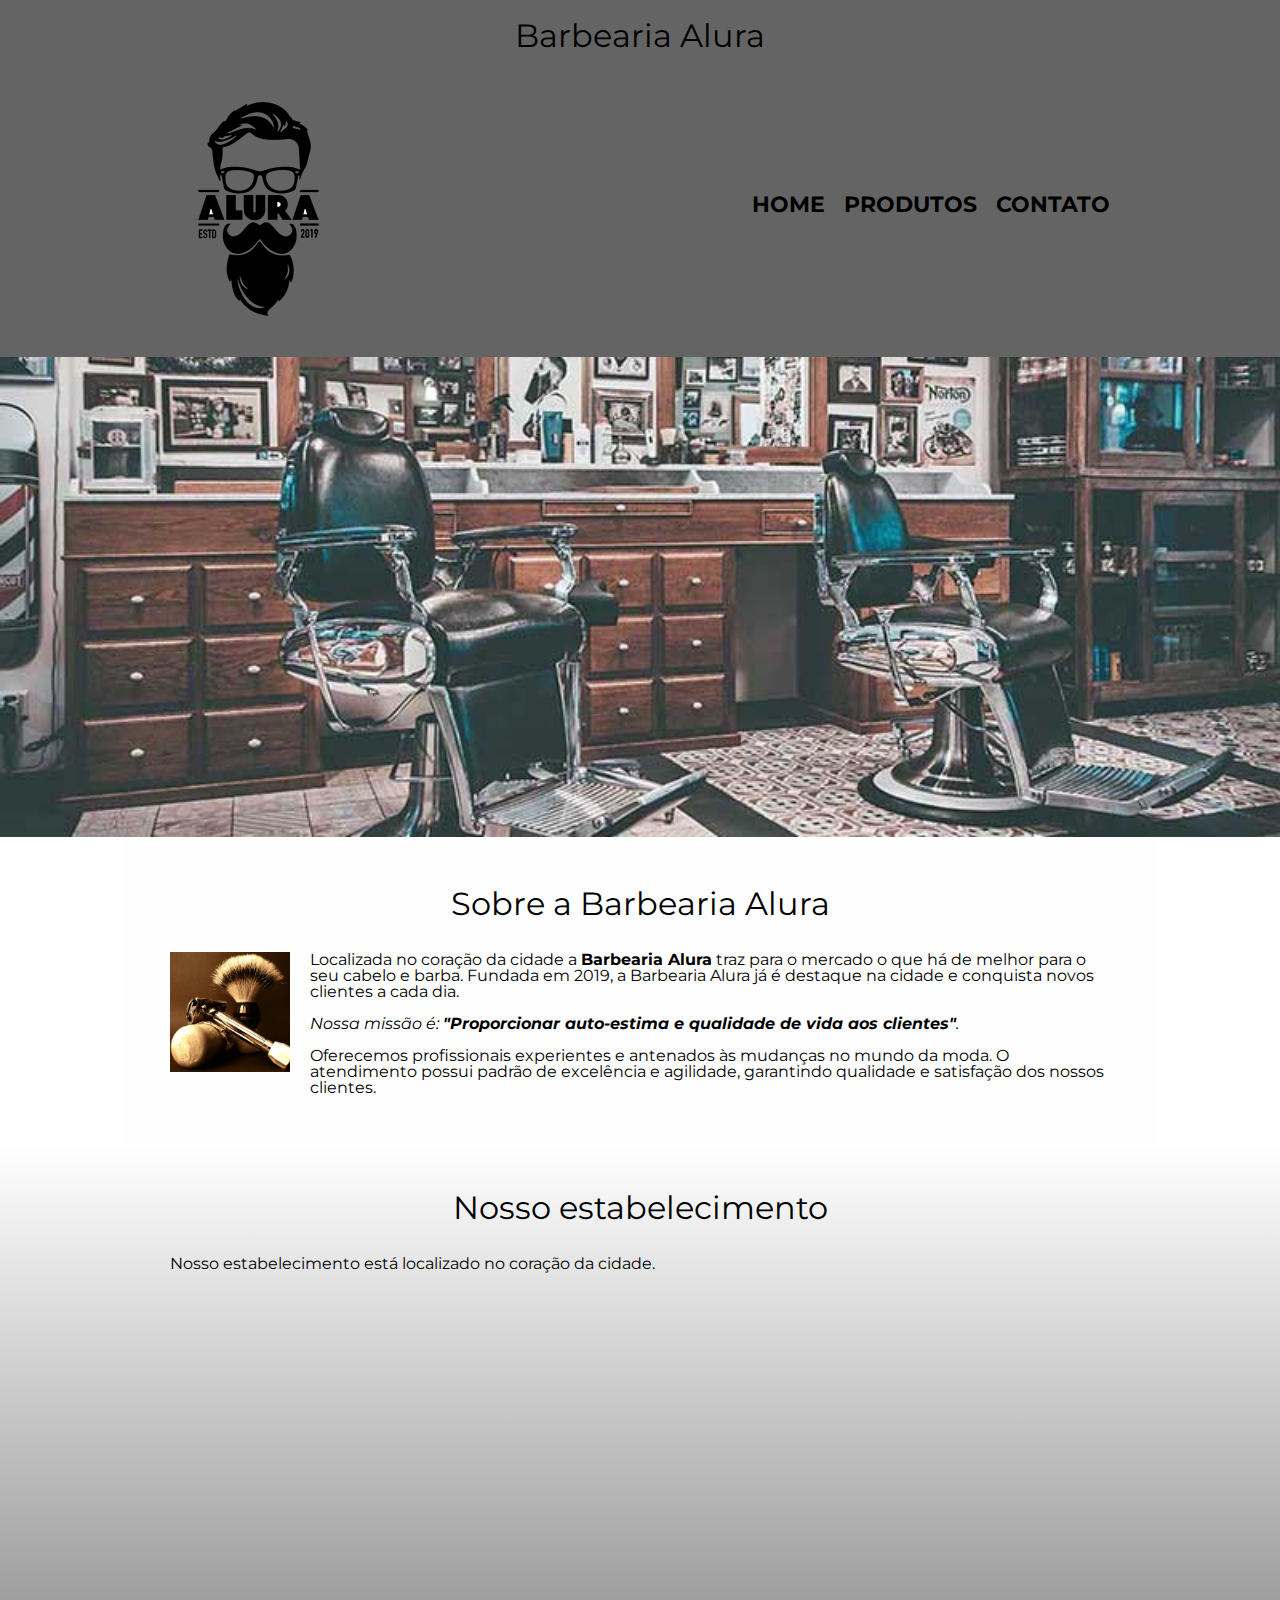
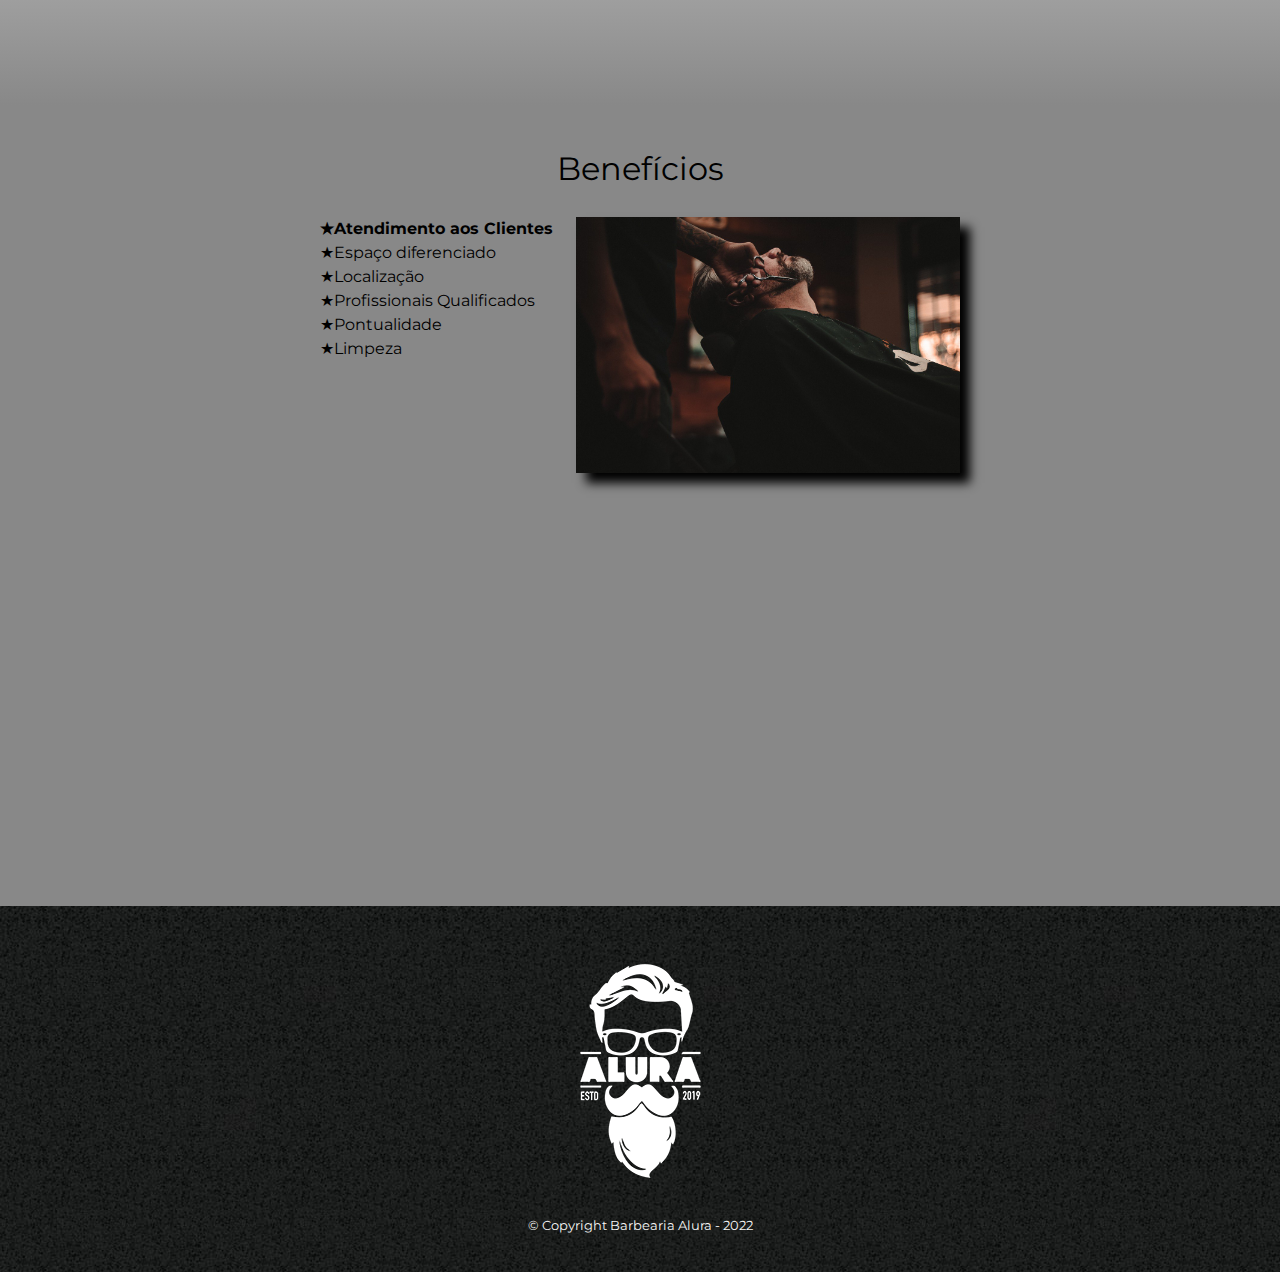
<file: index.html>
<!DOCTYPE html>
<html>
<head>
	<link rel="stylesheet" type="text/css" href="reset.css">

	<meta charset="utf-8">
	<meta name="viewport" content="width=device-width, initial-scale=1">

	<link rel="stylesheet" type="text/css" href="styles.css">

	<link href="https://fonts.googleapis.com/css2?family=Montserrat&display=swap" rel="stylesheet">

	<title>HTML Alura</title>
</head>
<body>
	<header>
		<h1 class="titulo-principal">Barbearia Alura</h1>
			<div class="caixa">
				
				<h2><img src="logo.png"> </h2>
				<nav>
					<ul>
						<li><a href="index.html">Home</a></li>
						<li><a href="produtos.html">Produtos</a></li>
						<li><a href="contatos.html">Contato</a></li>			
					</ul>
				</nav>
			</div>
	</header>
	
	<img class="banner" src="banner.jpg">
	
	<main>
		

		<section class="principal">
			<h3 class="titulo-principal">Sobre a Barbearia Alura</h3>

			<img src="utensilios.jpg" class="utensilios" alt="Utensilios de um barbeiro">

			<p>Localizada no coração da cidade a <strong>Barbearia Alura</strong> traz para o mercado o que há de melhor para o seu cabelo e barba. Fundada em 2019, a Barbearia Alura já é destaque na cidade e conquista novos clientes a cada dia.</p><br> 

			<p id="missao"><em>Nossa missão é: <strong id="forte">"Proporcionar auto-estima e qualidade de vida aos clientes"</strong>.</em></p><br>

			<p>Oferecemos profissionais experientes e antenados às mudanças no mundo da moda. O atendimento possui padrão de excelência e agilidade, garantindo qualidade e satisfação dos nossos clientes.</p>
		</section>

		<section class="mapa">
			<div class="mapa-conteudo">
				<h3 class="titulo-principal">Nosso estabelecimento</h3>
				<p>Nosso estabelecimento está localizado no coração da cidade.</p>

			
				<iframe src="https://www.google.com/maps/embed?pb=!1m18!1m12!1m3!1d3656.449840474898!2d-46.63452058521927!3d-23.588194784669625!2m3!1f0!2f0!3f0!3m2!1i1024!2i768!4f13.1!3m3!1m2!1s0x94ce5a2b2ed7f3a1%3A0xab35da2f5ca62674!2sAlura%20-%20Escola%20Online%20de%20Tecnologia!5e0!3m2!1spt-BR!2sbr!4v1669731482934!5m2!1spt-BR!2sbr" width="100%" height="350" style="border:0;" allowfullscreen="" loading="lazy" referrerpolicy="no-referrer-when-downgrade"></iframe>
			</div>
		</section>

		<section class="beneficios">
			<h4 class="titulo-principal">Benefícios</h4>
			<div class="conteudo-beneficios">
				<ul class="lista-beneficios">
					<li class="itens">Atendimento aos Clientes</li>
					<li class="itens">Espaço diferenciado</li>
					<li class="itens">Localização</li>
					<li class="itens">Profissionais Qualificados</li>
					<li class="itens">Pontualidade</li>
					<li class="itens">Limpeza</li>
				</ul><img src="beneficios.jpg" class="imagembeneficios">
			</div>
			<div class="video">
				<iframe width="100%" height="315" src="https://www.youtube.com/embed/wcVVXUV0YUY" title="YouTube video player" frameborder="0" allow="accelerometer; autoplay; clipboard-write; encrypted-media; gyroscope; picture-in-picture" allowfullscreen></iframe>
			</div>
		</section>
	</main>

	<footer>
		<img src="logo-branco.png">
			<!-- Aqui vamos usar o símbolo de copyright que 
			podemos pegar o código de utilização no site
			unicode.com (se eu não me engano, mas tbm só jogar unicode no google) -->
		<p class="copyright">&copy; Copyright Barbearia Alura - 2022</p>
	</footer>
</body>
</html>
</file>
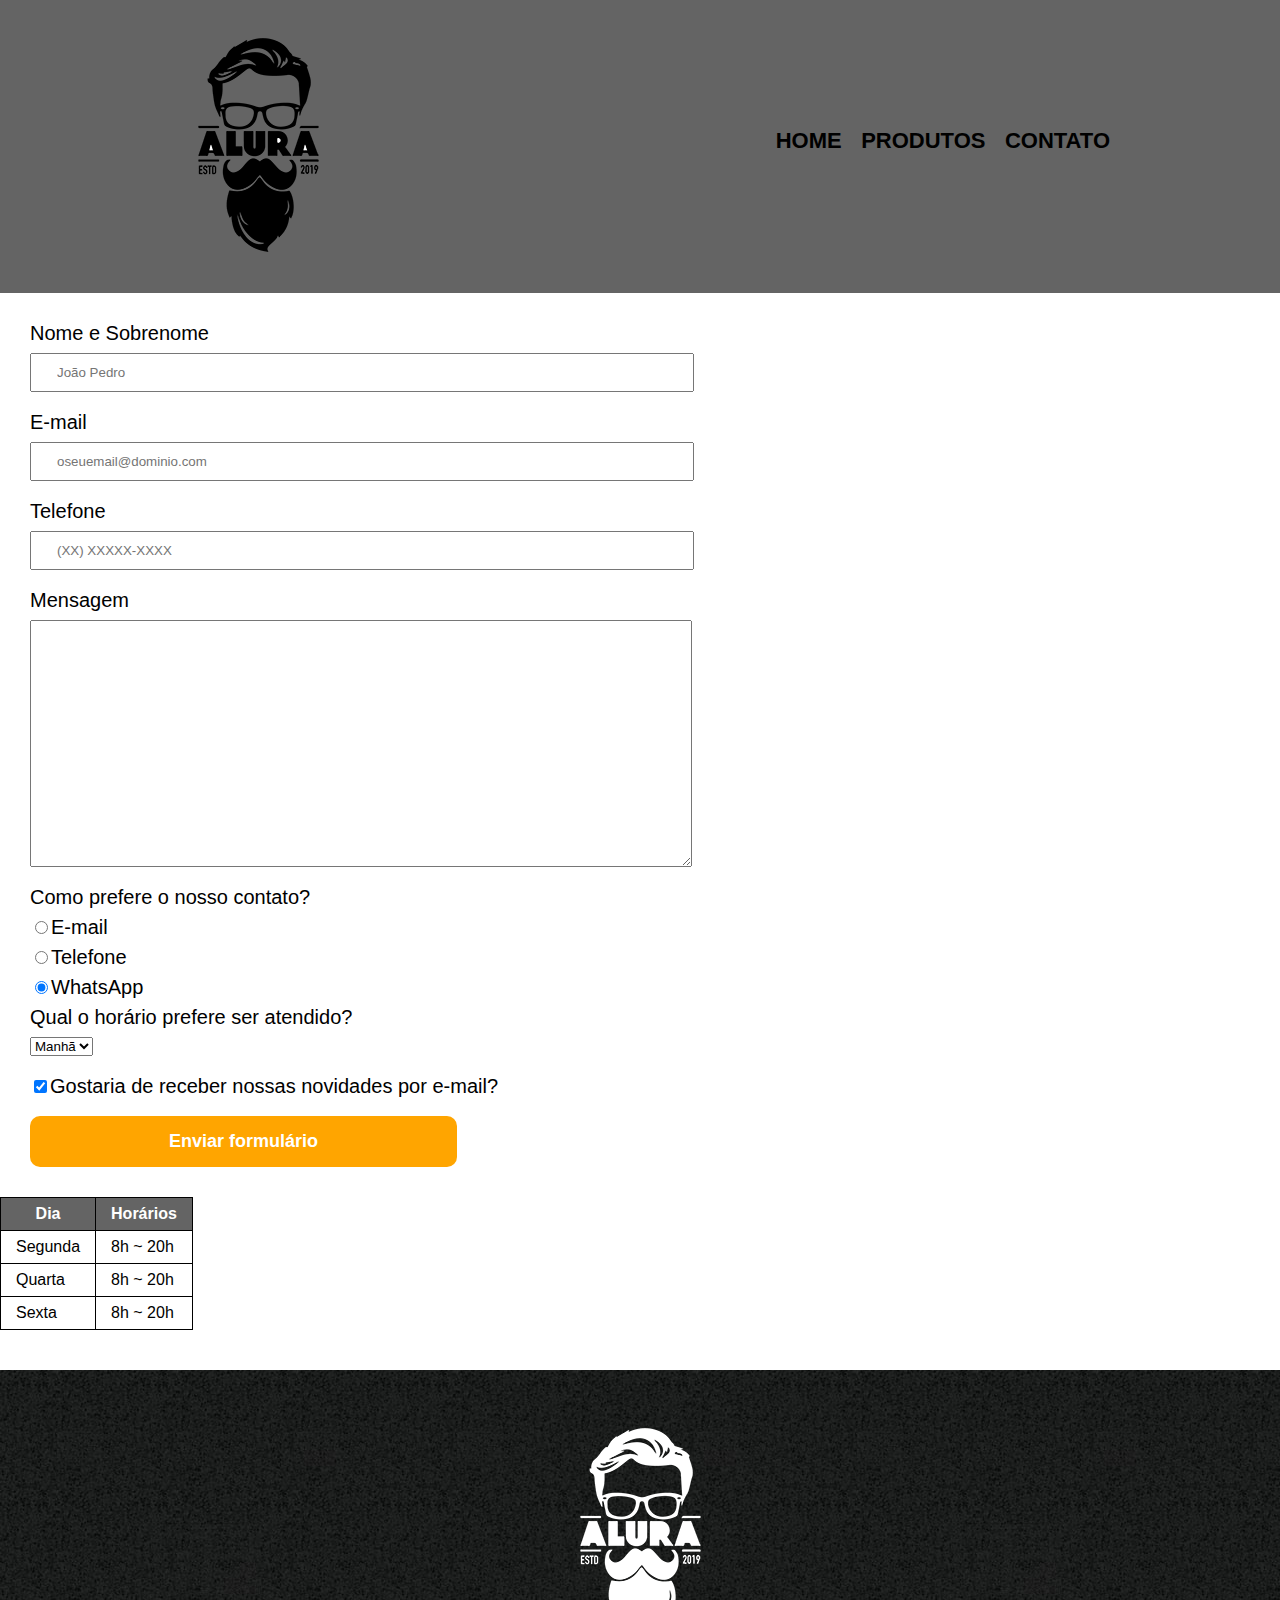
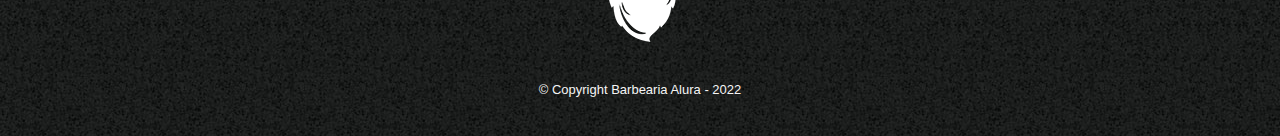
<file: contatos.html>
<!DOCTYPE html>
<html>
	<head>
		<link rel="stylesheet" type="text/css" href="reset.css">

		<meta charset="utf-8">
		<meta name="viewport" content="width=device-width, initial-scale=1">

		<link rel="stylesheet" type="text/css" href="styles.css">

		<title>Contato</title>
	</head>
	<body>
		<header>
				<div class="caixa">
					
					<h2><img src="logo.png" alt="Logo da Barbearia Alura"> </h2>
					<nav>
						<ul>
							<li><a href="index.html">Home</a></li>
							<li><a href="produtos.html">Produtos</a></li>
							<li><a href="contatos.html">Contato</a></li>			
						</ul>
					</nav>
				</div>
		</header>

		<main>
			<form>
				<label for="nomesobrenome">Nome e Sobrenome</label>
				<input class="input-padrao" type="text" id="nomesobrenome" placeholder="João Pedro" required>

				<label for="email">E-mail</label>
				<input class="input-padrao" type="email" id="email" placeholder="oseuemail@dominio.com" required>

				<label for="telefone">Telefone</label>
				<input class="input-padrao" type="tel" id="telefone" placeholder="(XX) XXXXX-XXXX" required>


				<label for="mensagem">Mensagem</label>
				<textarea class="input-padrao" cols="65" rows="15" id="mensagem" required></textarea>

				<fieldset>
					<legend>Como prefere o nosso contato?</legend>
					<label for="radio-email"><input type="radio" name="contato" value="email" id="radio-email">E-mail</label>

					<label for="radio-telefone"><input type="radio" name="contato" value="telefone" id="radio-telefone">Telefone</label>

					<label for="whatsapp"> <input type="radio" name="contato" value="whatsapp" id="whatsapp" checked>WhatsApp</label>
				</fieldset>

				<fieldset>
					<legend>Qual o horário prefere ser atendido?</legend>
					<select>
						<option>Manhã</option>
						<option>Tarde</option>
						<option>Noite</option>
					</select>
				</fieldset>


				<label class="checkbox"><input type="checkbox" checked>Gostaria de receber nossas novidades por e-mail?</label>

				<input type="submit" value="Enviar formulário" class="enviar">
			</form>

			<table>
				<thead>
					<tr>
						<th>Dia</th>
						<th>Horários</th>
					</tr>
				</thead>
				<tbody>
					<tr>
						<td>Segunda</td>
						<td>8h ~ 20h</td>
					</tr>
					<tr>
						<td>Quarta</td>
						<td>8h ~ 20h</td>
					</tr>
					<tr>
						<td>Sexta</td>
						<td>8h ~ 20h</td>
					</tr>
				</tbody>
			</table>
		</main>

		<footer>
			<img src="logo-branco.png" alt="Logo da Barbearia Alura">
				<!-- Aqui vamos usar o símbolo de copyright que 
				podemos pegar o código de utilização no site
				unicode.com (se eu não me engano, mas tbm só jogar unicode no google) -->
			<p class="copyright">&copy; Copyright Barbearia Alura - 2022</p>
		</footer>

	</body>
</html>
</file>
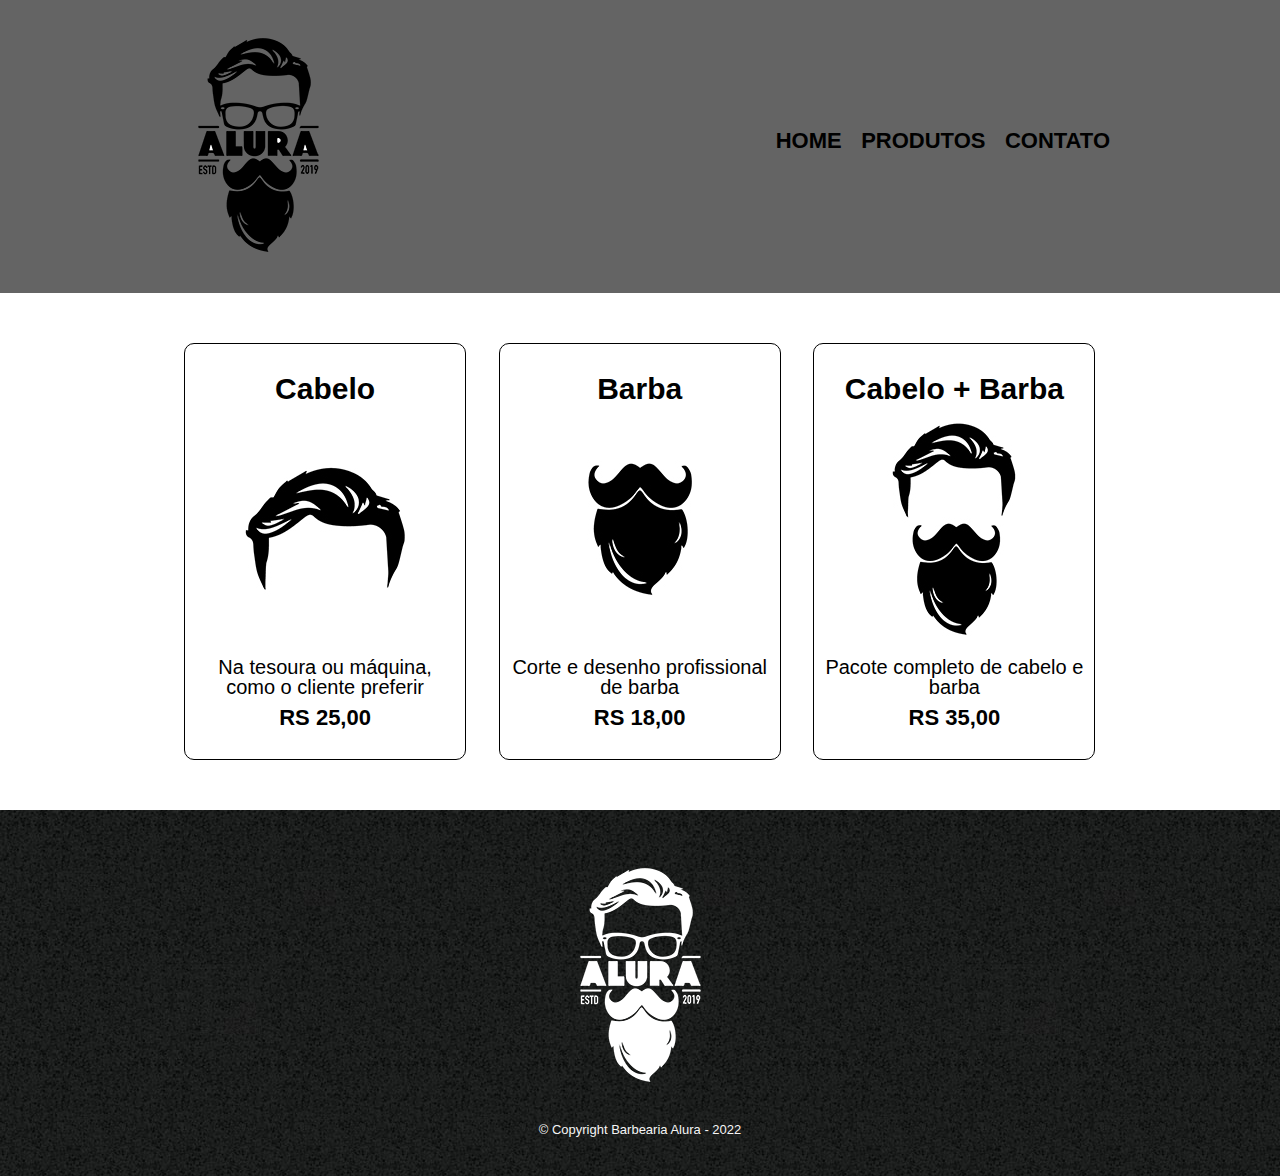
<file: produtos.html>
<!DOCTYPE html>
<html>
	<head>
		<link rel="stylesheet" type="text/css" href="reset.css">

		<meta charset="utf-8">
		<meta name="viewport" content="width=device-width, initial-scale=1">


		<title>Produtos - Barbearia Alura</title>
		
		<link rel="stylesheet" type="text/css" href="styles.css">
	</head>
	<body>
		<header>

			<div class="caixa">
				<h1><img src="logo.png"> </h1>
				<nav>
					<ul>
						<li> <a href="index.html">Home</a></li>
						<li> <a href="produtos.html">Produtos</a></li>
						<li><a href="contatos.html">Contato</a></li>
					</ul>
				</nav>
			</div>
		</header>

		<main>
			<section class="lista-produtos">
				<ul class="produtos">
					<li>
						<h2>Cabelo</h2>
						<img src="cabelo.jpg">
						<p class="produto-descricao">Na tesoura ou máquina, como o cliente preferir</p>
						<p class="produto-preco">RS 25,00</p>
					</li>
					<li>
						<h2>Barba</h2>
						<img src="barba.jpg">
						<p class="produto-descricao">Corte e desenho profissional de barba</p>
						<p class="produto-preco">RS 18,00</p>
					</li>
					<li>
						<h2>Cabelo + Barba</h2>
						<img src="cabelo+barba.jpg">
						<p class="produto-descricao">Pacote completo de cabelo e barba</p>
						<p class="produto-preco">RS 35,00</p>
					</li>
				</ul>
			</section>
		</main>

		<footer>
			<img src="logo-branco.png">
			<!-- Aqui vamos usar o símbolo de copyright que 
			podemos pegar o código de utilização no site
			unicode.com (se eu não me engano, mas tbm só jogar unicode no google) -->
			<p class="copyright">&copy; Copyright Barbearia Alura - 2022</p>
		</footer>
	</body>
</html>
</file>
<file: styles.css>
header {
	background-color: rgb(100, 100, 100);
	padding: 20px;
}

body{
	font-family: 'Montserrat', sans-serif;
}

.caixa {
	position: relative;
	width: 940px;
	margin: 0 auto;
}

nav {
	position: absolute;
	top: 110px;
	right: 0;
}

nav li {
	display: inline;
	margin: 0 0 0 15px;

}

nav a {
	text-transform: uppercase;
	color: black;
	font-weight: bold;
	font-size: 22px;
	text-decoration: none;
}

nav a:hover {
	color: yellowgreen;
	text-decoration: underline;
}

.produtos {
	width: 940px;
	margin: 0 auto;
	padding: 50px;
}
.produtos li {
	display: inline-block;
	text-align: center;
	width: 30%;
	vertical-align: top;
	margin: 0 1.5%;
	padding: 30px 10px;
	box-sizing: border-box;
	border: 1px solid black;
	border-radius: 10px;
}

.produtos li:hover {
	border-color: yellowgreen;
	font-size: 40px;
}

.produtos li:active {
	border-color: skyblue;
}

.produtos li:hover h2{
	font-size: 34px;
}

.produtos h2 {
	font-size: 30px;
	font-weight: bold;
}
.produto-descricao {
	font-size: 20px;

}
.produto-preco {
	font-size: 22px;
	font-weight: bold;
	margin-top: 10px;
}

footer {
	text-align: center;
	background: url("bg.jpg");
	padding: 40px 0 ;
}

.copyright {
	color: whitesmoke;
	font-size: 13px;
	margin-top: 20px ;
}

form {
	margin: 30px;
}

form label, form legend {
	display: block;
	font-size: 20px;
	margin-bottom: 10px;
}

.input-padrao{
	display: block;
	margin-bottom: 20px;
	padding: 10px 25px;
	width: 50%;
}

.checkbox {
	margin: 20px 0;
}

.enviar	{
	width: 35%;
	padding: 15px 0;
	background-color: orange;
	color: white;
	font-weight: bold;
	font-size: 18px;
	border: none;
	border-radius: 10px;
	transition: 1s all;
	cursor: pointer;
}

.enviar:hover {
	background-color: darkorange;
	transform: scale(1.2)
}

table {
	margin: 20px 0 40px;
}

thead {
	background-color: rgb(100, 100, 100);
	color: white;
	font-weight: bold;
}

td, th {
	border: 1px solid black;
	padding: 8px 15px;
}

/* CSS da página inicial */

.banner {
	width: 100%;
}

.titulo-principal {
	text-align: center;
	font-size: 2em; /*2x o tamanho base do site*/
	margin-bottom: 1em;
	clear: left;
}

.principal {
	margin-bottom: 1em;
	padding: 3em;
	background-color: #FEFEFE;
	width: 940px;
	margin: 0 auto;
}

.principal strong {
	font-weight: bold;
}

.principal em {
	font-style: italic;
}

.utensilios {
	width: 120px;
	float: left;
	margin: 0 20px 20px 0;
}

.beneficios{
	padding: 3em 0;
	background-color: #888888;
}

.conteudo-beneficios {
	width: 640px;
	margin: 0 auto;
}

.lista-beneficios {
	width: 40%;
	display: inline-block;
	vertical-align: top;
}

.imagembeneficios {
	width: 60%;
	opacity: 1;
	transition: 4s;
	box-shadow: 10px 10px 10px black;
}

.itens {
	line-height: 1.5 ;
}

.itens:nth-child(1) {
	font-weight: bold;
}

.itens:before {
	content: "\2605";
}

.mapa {
	padding: 3em 0;
	margin: 0 auto;
	background: linear-gradient(white, #888888);
}

.mapa p {
	margin-bottom: 2em;
}

.mapa-conteudo {
	width: 940px;
	margin: 0 auto;
}

.video {
	width: 560px;
	margin: 2em auto;
}

@media screen and (max-width: 480px) {
	.caixa, .principal, .conteudo-beneficios, .mapa-conteudo, .video {
		width: auto;
	}

	h1 {
		text-align: center;
	}

	nav {
		position: static;
	}

	.lista-beneficios, .imagembeneficios{
		width: 100%;
	}
	table {
		margin-left: 25%;
	}

	.enviar {
		margin-left: 25%;
	}

	.produtos li {
		display: block;
		margin-bottom: 20px;
		box-sizing: border-box;
	}
}
</file>
